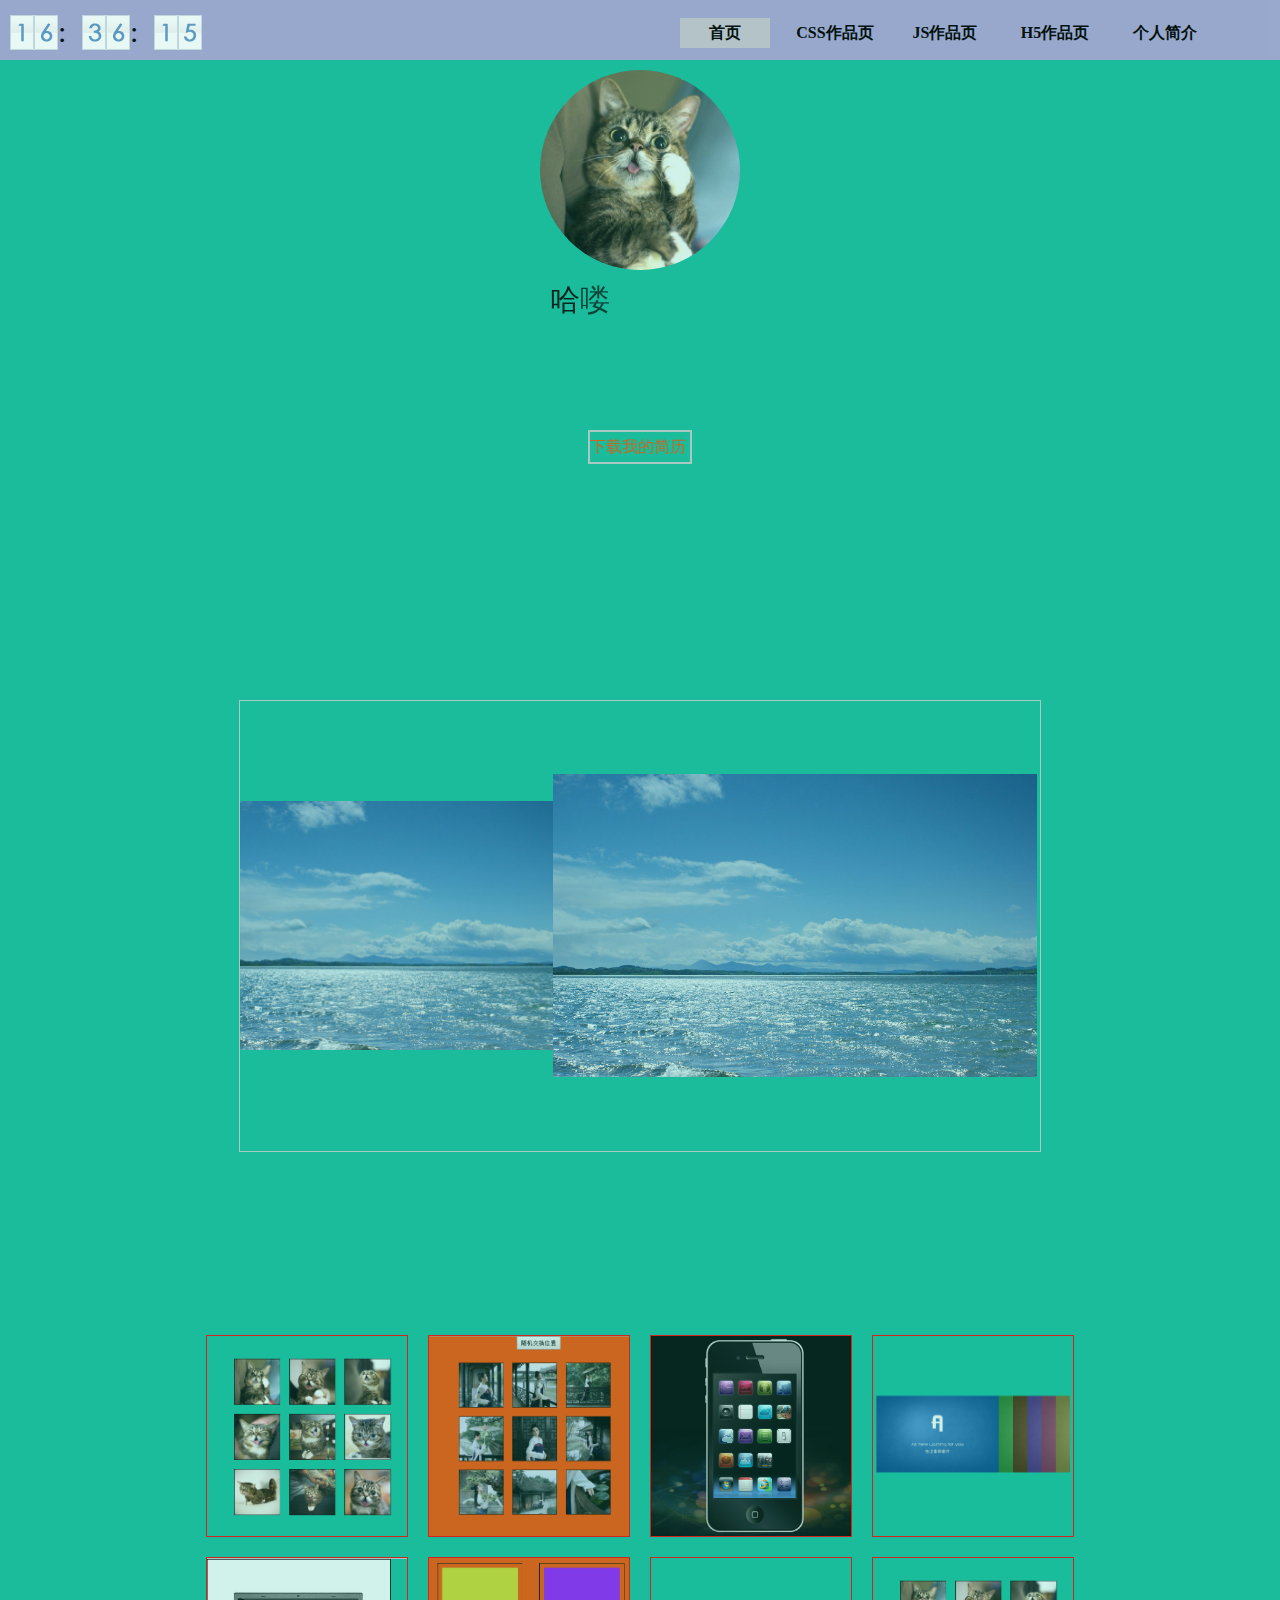
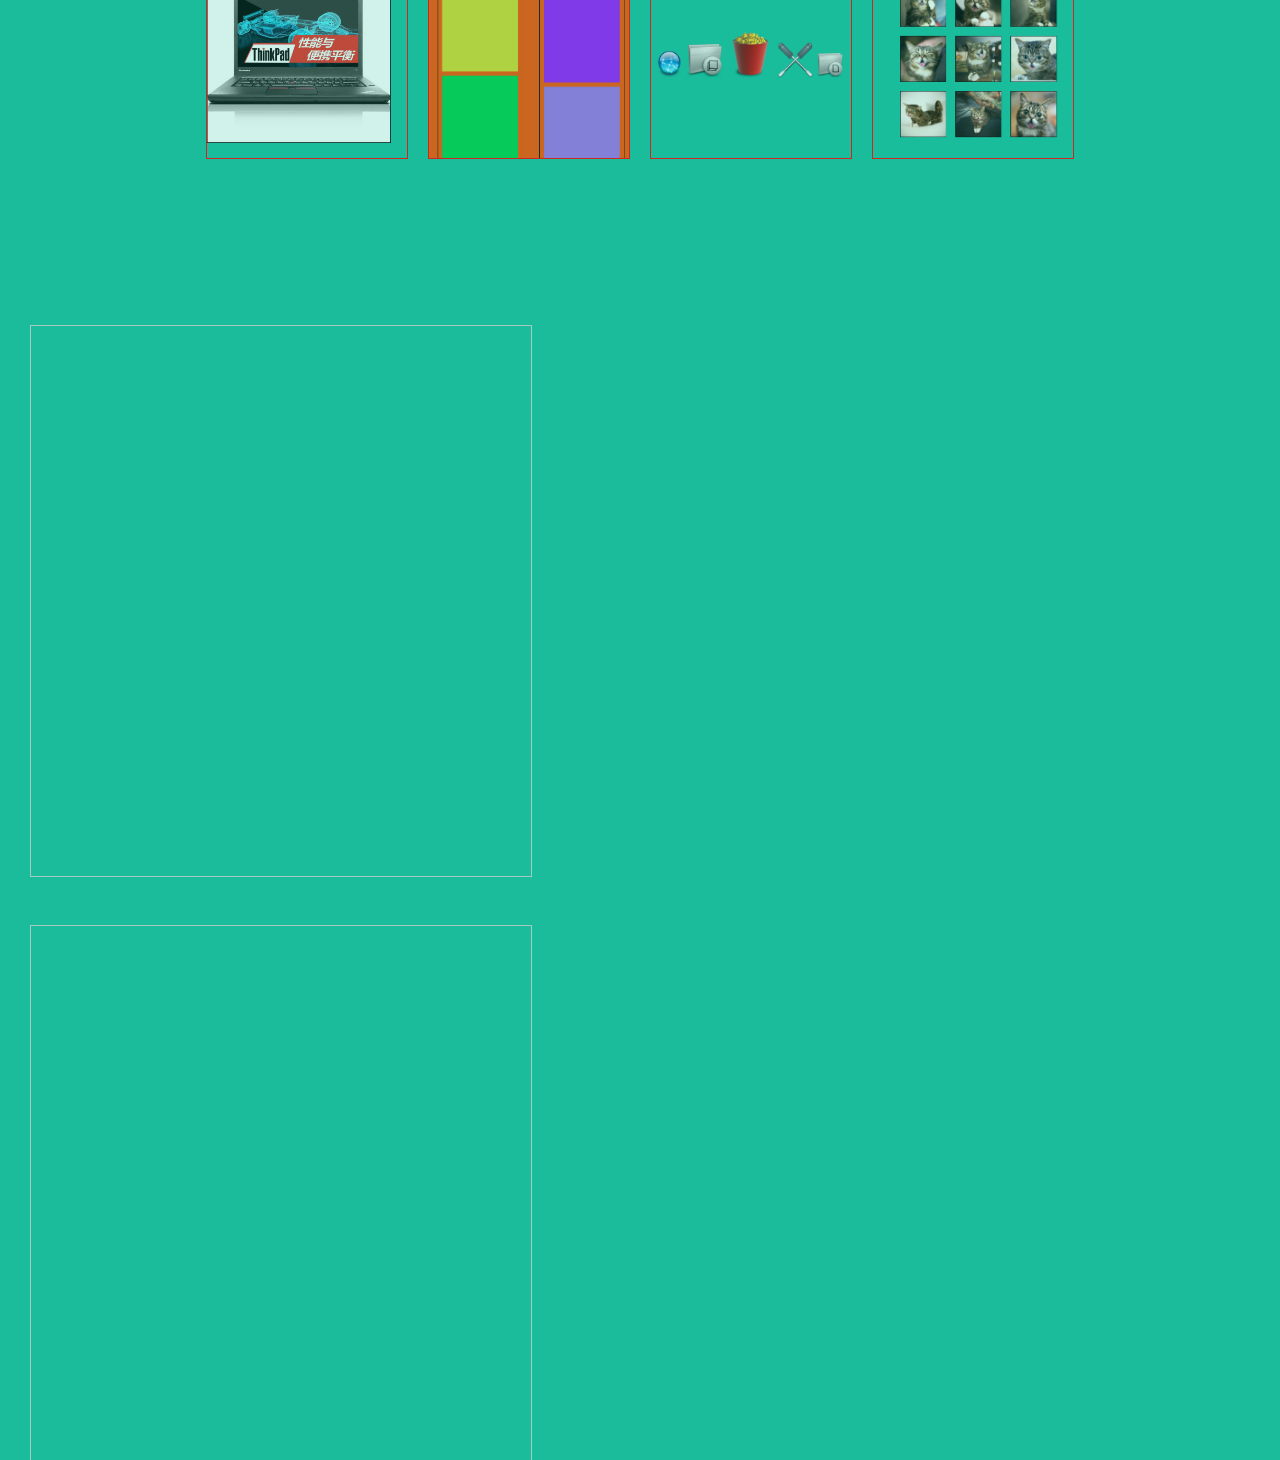
<file: index.html>
<!DOCTYPE html>
<html lang="en">
<head>
	<meta charset="UTF-8">
	<title>Document</title>
<link rel="stylesheet" href="css/base.css"/>
<link rel="stylesheet" href="css/index.css">
<script src="js/move.js"></script>
<script>
	window.onload=function(){
		//content运动
		var oBanner=document.getElementById('banner');
		var aBan_li=oBanner.getElementsByTagName('li');
		var oCon_text=document.getElementById('con_text');
		var aCon_li=oCon_text.getElementsByTagName('li');
		
		//吸顶条
		window.onscroll=function(){
			var scrollTop=document.documentElement.scrollTop||document.body.scrollTop;	
	        var oBanner=document.querySelector('#top_banner');

	        if(document.body.scrollTop>0){
	         	oBanner.style.position='fixed';
	         	oBanner.style.zIndex=999;
	         	oBanner.style.left=0;
	         	oBanner.style.top=0;
	        }else{
	        	oBanner.style.position='';
	        }
		};
        //banner运动部分
		var oBlock=aBan_li[aBan_li.length-1];
		var timer;

	         for(var i=0; i<aBan_li.length; i++){
	         	aBan_li[i].index=i;
	         	aBan_li[i].onclick=function(){
	         		clearInterval(timer);
					move(oCon_text,{top:-600*this.index},{duration:500});

	         		elastic(oBlock,this.offsetLeft);

	         	//滚轮滚动
	         	var scrollTop=document.documentElement.scrollTop||document.body.scrollTop;
	         	var _this=this;
	         	document.documentElement.scrollTop=document.body.scrollTop=document.body.scrollTop=80*this.index;
	    				
	         }
        };
        //banner运动部分
		//时钟
		function toDouble(n){
            return n<10?'0'+n:''+n;
        }
        var oClock=document.getElementById('clock');
        var aImg=oClock.getElementsByTagName('img');
        function clock(){
            var oDate=new Date();
            var str=toDouble(oDate.getHours())+toDouble(oDate.getMinutes())+toDouble(oDate.getSeconds());
            for(var i=0; i<aImg.length; i++){
                // aImg[i].style.top=-35*str.charAt(i)+'px';
                move(aImg[i], {top: -35*str.charAt(i)}, {easing: 'linear', duration: 500});
            }
        }
        clock();
        setInterval(clock, 1000);
        //时钟

        //JS
        	//JS-拉钩滑动效果
        	function getPos(obj){
        	    var l=0;
        	    var t=0;
        	    while(obj){
        	        l+=obj.offsetLeft;
        	        t+=obj.offsetTop;
        	        obj=obj.offsetParent;
        	    }
        	    return {left:l,top:t}
        	}
        	function hoverDir(obj, ev){
	            var scrollTop=document.documentElement.scrollTop || document.body.scrollTop;
	            var x=getPos(obj).left+obj.offsetWidth/2-ev.clientX;
	            var y=getPos(obj).top+obj.offsetHeight/2-ev.clientY-scrollTop;

	            return Math.round((Math.atan2(y, x)*180/Math.PI+180)/90)%4;
	        }
	        var ojs_block=document.getElementById('js_block');
	        var aJs_block_li=ojs_block.children;

	        for(var i=0; i<aJs_block_li.length; i++){
	            aJs_block_li[i].onmouseenter=function(ev){
	                var oEvent=ev || event;
	                var n=hoverDir(this, oEvent);
	                var oSpan=this.children[0];
	                switch(n){
	                    case 0:
	                        oSpan.style.left='200px';
	                        oSpan.style.top=0;
	                        break;
	                    case 1:
	                        oSpan.style.left=0;
	                        oSpan.style.top='200px';
	                        break;
	                    case 2:
	                        oSpan.style.left='-200px';
	                        oSpan.style.top=0;
	                        break;
	                    case 3:
	                        oSpan.style.left=0;
	                        oSpan.style.top='-200px';
	                        break;
	                }
	                move(oSpan, {left: 0, top: 0});
	            };
	            aJs_block_li[i].onmouseleave=function(ev){
	                var oEvent=ev || event;
	                var n=hoverDir(this, oEvent);

	                var oSpan=this.children[0];
	                switch(n){
	                    case 0:
	                        move(oSpan, {left: 200, top: 0});
	                        break;
	                    case 1:
	                        move(oSpan, {left: 0, top: 200});
	                        break;
	                    case 2:
	                        move(oSpan, {left: -200, top: 0});
	                        break;
	                    case 3:
	                        move(oSpan, {left: 0, top: -200});
	                        break;
	                }
	            };
	        }
        	//JS-拉钩滑动效果

        	//字体分步运动
        	var　oName=document.getElementById('name');
        	var oName_span=oName.getElementsByTagName('span');
        	var iNow=0;

        	//字体鼠标划入效果
        	oName.onmouseover=function(){
        		for(var i=0; i<oName_span.length; i++){
        			oName_span[i].style.color='#5115A2';
        		}
        	};
        	oName.onmouseout=function(){
        		for(var i=0; i<oName_span.length; i++){
        			oName_span[i].style.color='#fff';
        		}
        	};
        	var oResume_a=document.getElementById('resume_a');
        	oResume_a.onmouseover=function(){
        		for(var i=0; i<oName_span.length; i++){
        			oName_span[i].style.color='#F75000';
        		}
        	};
        	//字体鼠标划入效果

        	var timer;
        	timer=setInterval(function(){
        		move(oName_span[iNow],{opacity:1,font_Size:100},{duration:300});
        		iNow++;

        		if(iNow==oName_span.length){
        			clearInterval(timer);
        		}
        	},300);
        	//字体分步运动
        	/*//name字体放大
        	var oName3=document.getElementById('name3');
        	var oName3_span=oName3.getElementsByTagName('span');

        	oName3.onmouseenter=function(){
        		move(oName3,{})
        	}
        	//name字体放大*/

        	//css部分
        	var oCss_box=document.getElementById('css_box');
        	var oCss_ul=document.getElementById('css_ul');
        	var oCss_li=oCss_ul.getElementsByTagName('li');
        	var oCss_img=oCss_ul.getElementsByTagName('img');
        	for(var i=0; i<oCss_li.length; i++){
        		var oCss_span=document.createElement('span');
        		oCss_li[i].appendChild(oCss_span);
        	}
        	
        	oCss_ul.style.width=oCss_li[0].offsetWidth*oCss_li.length+'px';
        	var oBoxC=oCss_box.offsetWidth/2;

        	oCss_ul.onmousedown=function(ev){
        		var oEvent=ev||event;
        		var disX=oEvent.clientX-oCss_ul.offsetLeft;
        		document.onmousemove=function(ev){
        			var oEvent=ev||event;
        			var l=oEvent.clientX-disX;
           		    if(l>oBoxC-(1-0.5)*oCss_li[0].offsetWidth){
        				l=oBoxC-(1-0.5)*oCss_li[0].offsetWidth;
        			}
        			if(l<oBoxC-(oCss_li.length-0.5)*oCss_li[0].offsetWidth){
        				l=oBoxC-(oCss_li.length-0.5)*oCss_li[0].offsetWidth;
        			}
        			oCss_ul.style.left=l+'px';
        			setSize();
        		};
        		document.onmouseup=function(){
        			document.onmousemove=null;
        			document.onmouseup=null;
        		};
        		return false;
        	};
        	
	        oCss_ul.style.left=oCss_box-(2-0.5)*oCss_li[0].offsetWidth+'px';
        	function setSize(){
        		for(var i=0; i<oCss_li.length; i++){
        				var c=Math.abs(oBoxC-(oCss_li[i].offsetLeft+oCss_li[i].offsetWidth/2+oCss_ul.offsetLeft));
        				var scale=1-c/500; 
		
        				 oCss_img[i].style.width=scale*700+'px';
        				 oCss_img[i].style.marginLeft=-(scale*700-350)/2+'px';
        				 oCss_img[i].style.marginTop=-(scale*438-219)/2+'px';
        				 oCss_li[i].style.zIndex=scale*1000;

        				 oCss_li[i].innerHTML[1]=scale.toFixed(2);
        			}
        	}
        	setSize();

        //css部分
	};
</script>
</head>
<body>
	<div class="all">
		<div class="banner" id="top_banner">
			<ol class="clearfix fr" id="banner">
				<li><a href="javascript:;">首页</a></li>
				<li><a href="javascript:;">CSS作品页</a></li>
				<li><a href="javascript:;">JS作品页</a></li>
				<li><a href="javascript:;">H5作品页</a></li>
				<li><a href="javascript:;">个人简介</a></li>
				<li class="block" id="block"></li>
			</ol>
			<ul class="clock" id="clock">
		        <li><img src="images/num.png"></li>
		        <li><img src="images/num.png"></li>
		        <li>:</li>
		        <li><img src="images/num.png"></li>
		        <li><img src="images/num.png"></li>
		        <li>:</li>
		        <li><img src="images/num.png"></li>
		        <li><img src="images/num.png"></li>
		    </ul>
		</div>
		<div class="content">
			<ul class="text" id="con_text">
				<li class="bug">
					<div class="photo"></div>
					<div id="name">
						<div class="name">
							<span>哈</span>
							<span>喽</span>
							<span>大</span>
							<span>家</span>
							<span>好</span>
							<span>！</span>
						</div>
							<div class="name3" id="name3">
							<span>我</span>
							<span>是</span>
							<span>程</span>
							<span>士</span>
							<span>川</span>
						</div>
						<div class="name2">
							<span>欢</span>
							<span>迎</span>
							<span>来</span>
							<span>到</span>
							<span>我</span>
							<span>的</span>
							<span>代</span>
							<span>码</span>
							<span>世</span>
							<span>界</span>
						</div>
					</div>
					<div class="resume active" id="resume"><a href="javascript:;" id="resume_a">下载我的简历</a>
						<div class="resume_1" id="resume_1"></div>
					</div>
				</li>
				<li>
					<!--css-->
					<div class="css_box" id="css_box">	
						<ul class="css_ul" id="css_ul">
							<li><img src="images/abt-2.jpg"></li>
							<li><img src="images/abt-2.jpg"></li>
							<li><img src="images/abt-2.jpg"></li>
							<li><img src="images/abt-2.jpg"></li>
							<li><img src="images/abt-2.jpg"></li>
						</ul>
					</div>
				</li>
				<li>
					<!--js-->
					<ul class="js_block clearfix" id="js_block">
						<li class="one"><span>吞吐照片效果</span><a href="javascript/ttzp.html" target="_blank"></a></li>
						<li class="two"><span>照片墙效果</span><a href="javascript/zpq.html" target="_blank"></a></li>
						<li class="three"><span>手机滑动效果</span><a href="javascript//iphone.html" target="_blank"></a></li>
						<li class="four"><span>手风琴效果</span><a href="javascript/sfq.html" target="_blank"></a></li>
						<li class="five"><span>放大镜效果</span><a href="javascript/fangdajing.html" target="_blank"></a></li>
						<li class="six"><span>瀑布流效果</span><a href="javascript/pbl.html" target="_blank"></a></li>			
						<li class="seven"><span>苹果菜单效果</span><a href="javascript/pgcd.html" target="_blank"></a></li>
						<li class="eight"><span>手风琴效果</span><a href="http://www.baidu.com" target="_blank"></a></li>
					</ul>
				</li>
				<li>
					<div class="h5"></div>
				</li>
				<li>
					<div class="resume_block"></div>
				</li>
			</ul>
		</div>
	</div>
</body>
</html>
</file>
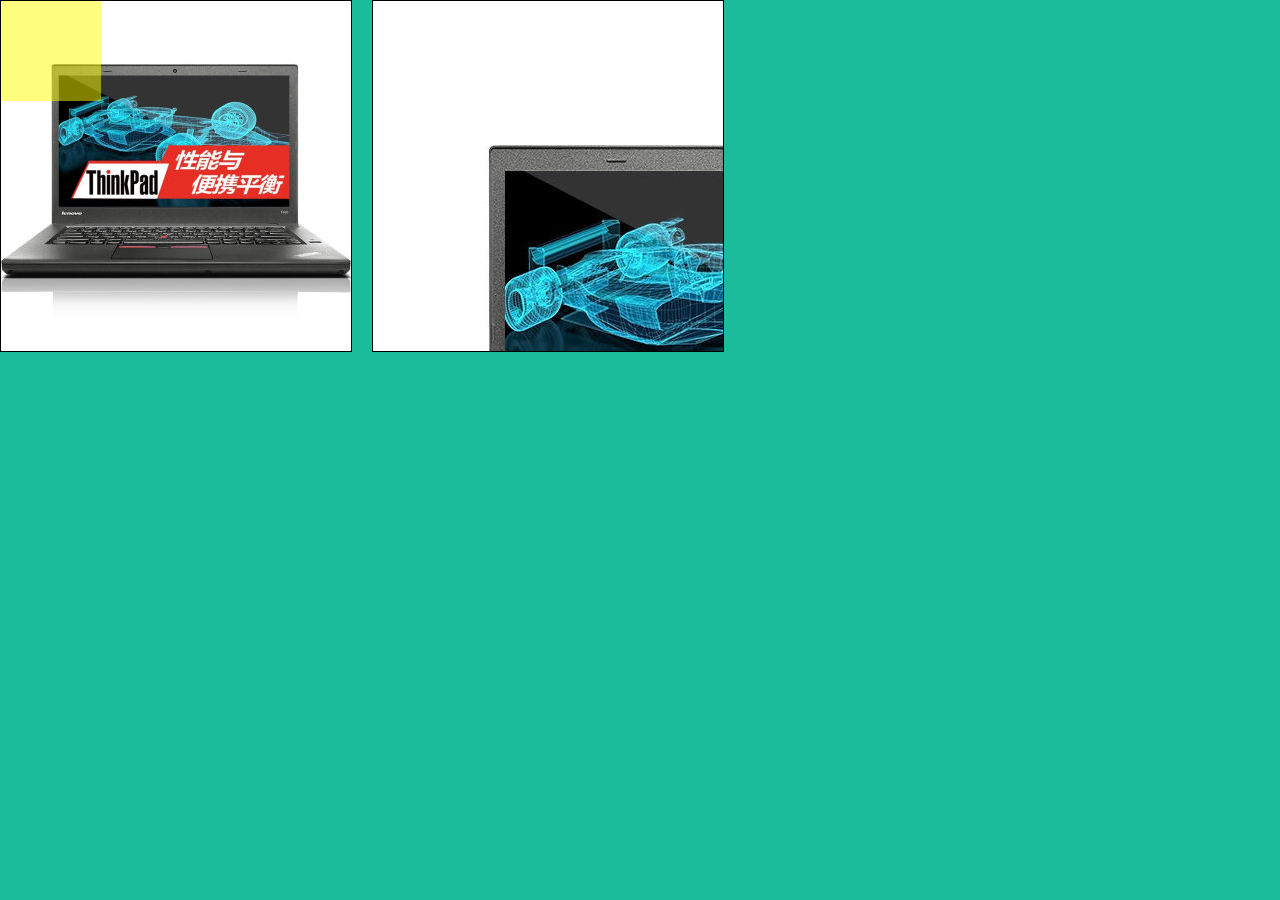
<file: javascript/fangdajing.html>
<!DOCTYPE html>
<html lang="en">
<head>
    <meta charset="UTF-8">
    <title>智能社--http://www.zhinengshe.com</title>
    <style>
        * {
            margin: 0;
            padding: 0;
            list-style: none;
        }
        body{background:#1abc9c;}
        div{
            width: 350px;
            height: 350px;
            border: 1px solid #000;
            float: left;
            position: relative;
        }
        #small span{
            width: 100px;
            height: 100px;
            background: yellow;
            position: absolute;
            left: 0;
            top: 0;
            opacity: 0.5;
            filter: alpha(opacity=50);
            display: none;
        }
        #big{
            overflow: hidden;
            margin-left: 20px;
            display: none;
        }
        #big img{
            position: absolute;
            left: 0;
            top: 0;
        }
    </style>
    <script>
        function getPos(obj){
            var l=0;
            var t=0;

            while(obj){
                l+=obj.offsetLeft;
                t+=obj.offsetTop;

                obj=obj.offsetParent;
            }
            return {left: l, top: t};
        }
        window.onload = function () {
            var oSmall=document.getElementById('small');
            var oBig=document.getElementById('big');
            var oSpan=oSmall.children[1];
            var oImg=oBig.children[0];
            // 移入
            oSmall.onmouseover=function(){
                oSpan.style.display='block';
                oBig.style.display='block';
            };
            // 移动
            oSmall.onmousemove=function(ev){
                var oEvent=ev || event;
                var scrollTop=document.documentElement.scrollTop || document.body.scrollTop;
                var scrollLeft=document.documentElement.scrollLeft || document.body.scrollLeft;
                var l=oEvent.clientX-oSpan.offsetWidth/2-getPos(oSmall).left+scrollLeft;
                var t=oEvent.clientY-oSpan.offsetHeight/2-getPos(oSmall).top+scrollTop;

                if(l<0){
                    l=0;
                }
                if(t<0){
                    t=0;
                }
                if(l>=oSmall.offsetWidth-oSpan.offsetWidth){
                    l=oSmall.offsetWidth-oSpan.offsetWidth;
                }
                if(t>=oSmall.offsetHeight-oSpan.offsetHeight){
                    t=oSmall.offsetHeight-oSpan.offsetHeight;
                }
                oSpan.style.left=l+'px';
                oSpan.style.top=t+'px';

                var l2=-l/(oSmall.offsetWidth-oSpan.offsetWidth)*(oImg.offsetWidth-oBig.offsetWidth);
                var t2=-t/(oSmall.offsetHeight-oSpan.offsetHeight)*(oImg.offsetHeight-oBig.offsetHeight);
                oImg.style.left=l2+'px';
                oImg.style.top=t2+'px';
            };
            // 移出
            oSmall.onmouseout=function(){
                oSpan.style.display='none';
                oBig.style.display='none';
            };
        };
    </script>
</head>
<body>
    <div id="small">
        <img src="images/fdj1.jpg">
        <span></span>
    </div>
    <div id="big">
        <img src="images/fdj2.jpg">
    </div>
</body>
</html>
</file>
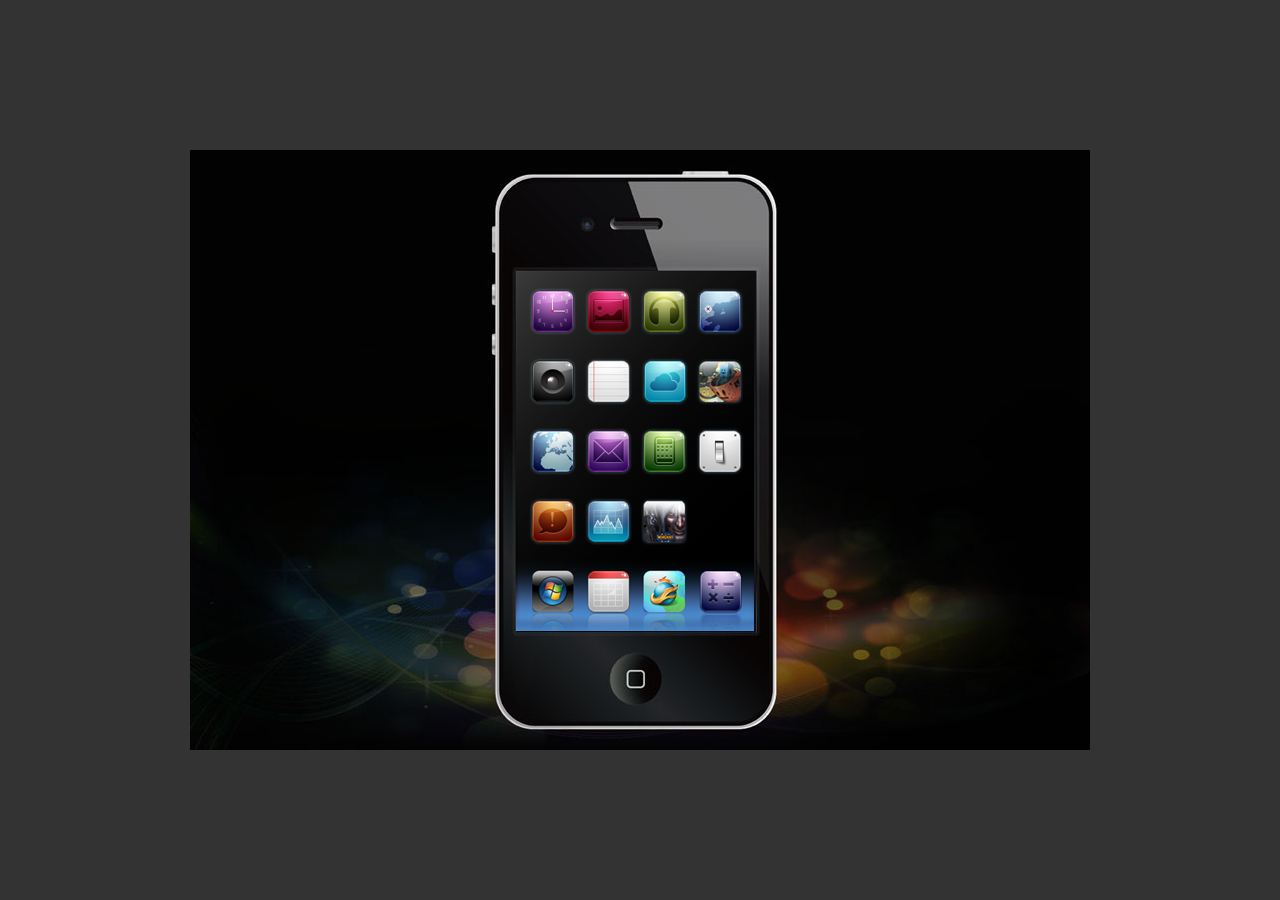
<file: javascript/iphone.html>
<!DOCTYPE html>
<head>
<meta http-equiv="Content-Type" content="text/html; charset=utf-8" />
<title></title>
<script src="move.js"></script>
<script>
	window.onload=function(){
		var oUl=document.getElementById('ul1');
		var aLi=oUl.children;

		var width=aLi[0].offsetWidth;

		var iNow=0;
		oUl.onmousedown=function(ev){
			clearInterval(oUl.timer);
			var oEvent=ev || event;
			var disX=oEvent.clientX-oUl.offsetLeft;
			var downX=oEvent.clientX;

			document.onmousemove=function(ev){
				var oEvent=ev || event;

				oUl.style.left=oEvent.clientX-disX+'px';
			};
			document.onmouseup=function(ev){
				var oEvent=ev || event;
				document.onmousemove=null;
				document.onmouseup=null;

				var upX=oEvent.clientX;
				if(Math.abs(upX-downX)>100){
					if(upX>downX){
						iNow--;
						iNow<0 && (iNow=0);
						move(oUl, {left: -width*iNow});
					}else{
						iNow++;
						iNow>aLi.length-1 && (iNow=aLi.length-1);
						move(oUl, {left: -width*iNow});
					}
				}else{
					move(oUl, {left: -width*iNow});
				}
			};
			return false;
		};
	};
</script>
<style>
	* { padding: 0; margin: 0; }
	li { list-style: none; }
	body { background: #333; }
	#iphone { width: 900px; height: 600px; background: url(images/bg.jpg); position: absolute; top: 50%; left: 50%; margin: -300px 0 0 -450px; }
	#wrap { width: 238px; height: 360px; position: absolute; top: 121px; left: 326px; overflow:hidden; }
	#iphone ul { width: 960px; height: 361px; cursor: pointer; position: absolute; top: 0px; left: 0px; }
	#iphone li { float: left; width:240px; height:360px; overflow:hidden; }
</style>
</head>

<body>
<div id="iphone">
	<div id="wrap">
		<ul id="ul1">
			<li style="background:url(images/pic1.png);" title="智能课堂"></li>
			<li style="background:url(images/pic2.png);" title="智能课堂"></li>
			<li style="background:url(images/pic3.png);" title="智能课堂"></li>
			<li style="background:url(images/pic4.png);" title="智能课堂"></li>
		</ul>
	</div>
</div>

</body>
</html>
</file>
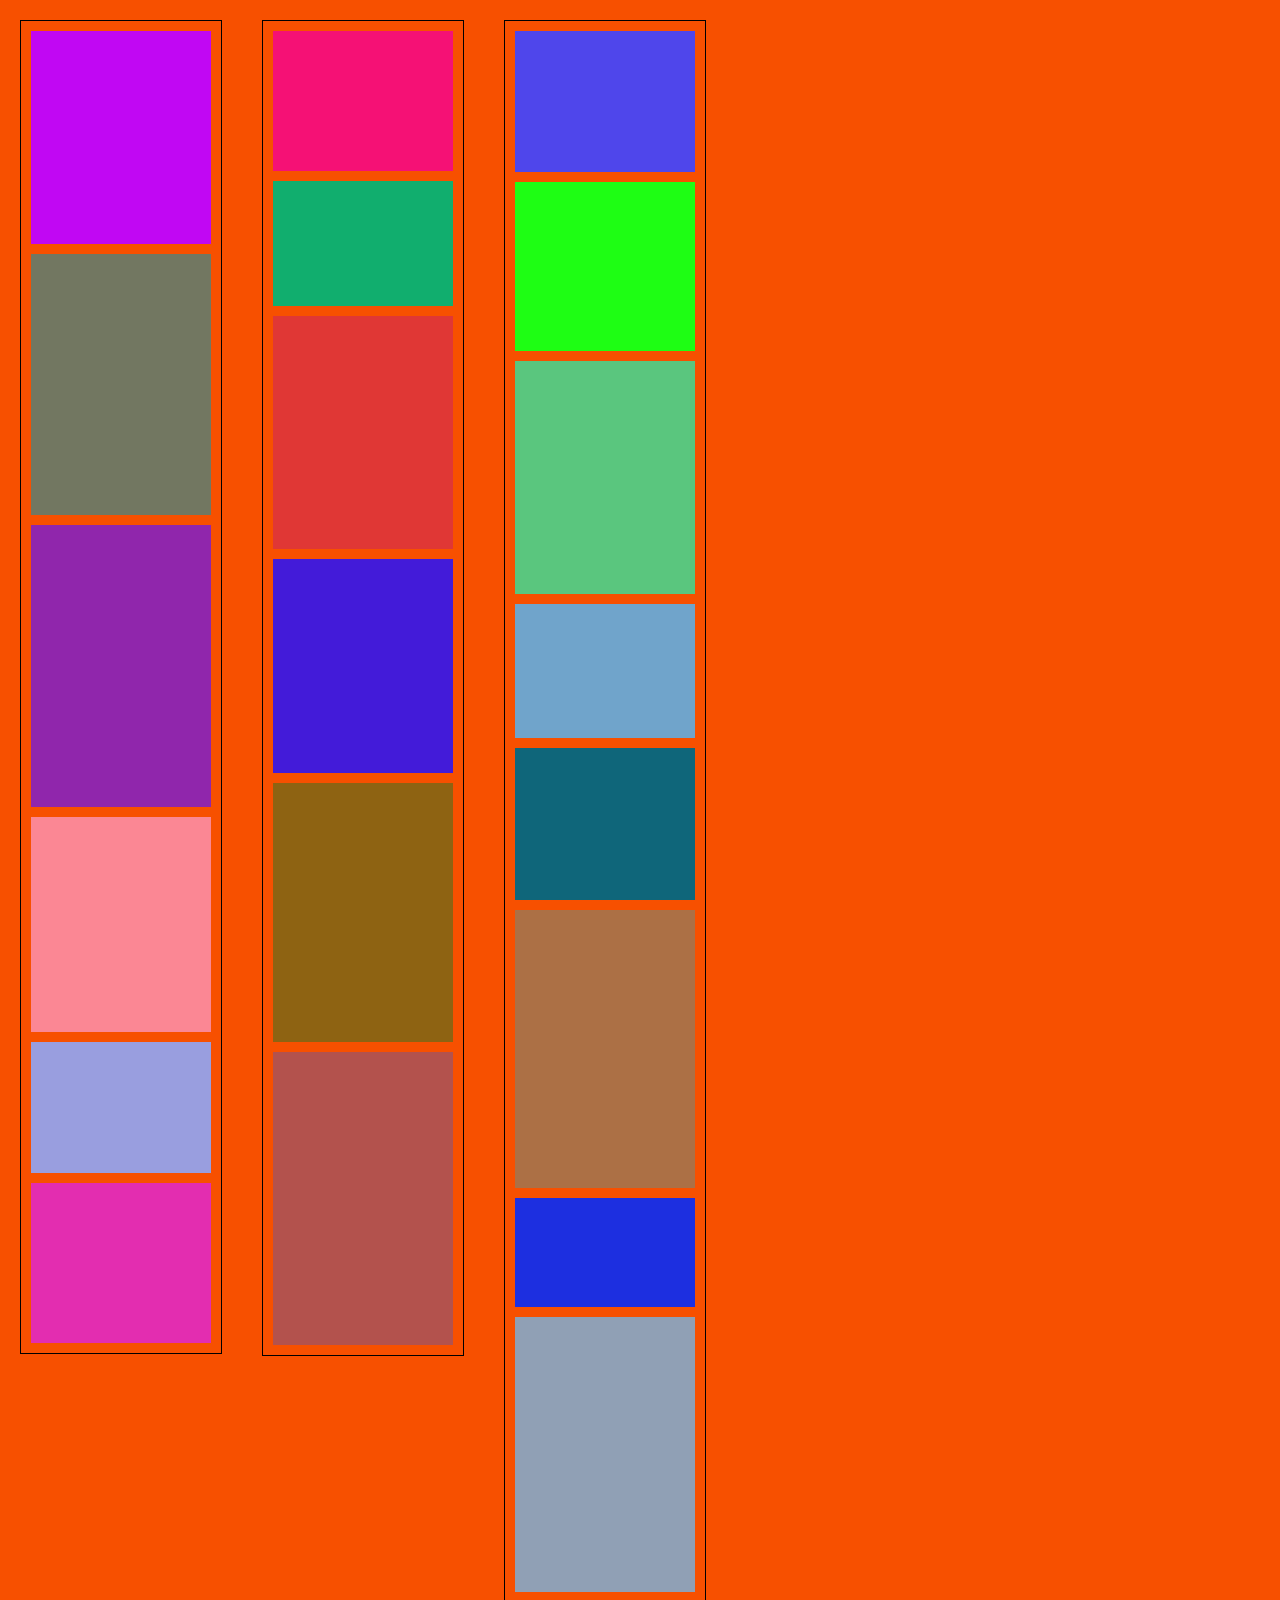
<file: javascript/pbl.html>
<!DOCTYPE html>
<html lang="en">
<head>
    <meta charset="UTF-8">
    <title>智能社--http://www.zhinengshe.com</title>
    <style>
        * {
            margin: 0;
            padding: 0;
            list-style: none;
        }
        body{background:#F75000;}
        ul{
            width: 200px;
            border: 1px solid #000;
            float: left;
            margin: 20px;
        }
        ul li{
            width: 180px;
            margin: 10px;
        }
    </style>
    <script>
        function rnd(n, m){
            return parseInt(Math.random()*(m-n))+n;
        }
        function createLi(){
            var oLi=document.createElement('li');
            oLi.style.height=rnd(100, 300)+'px';
            oLi.style.background='rgb('+rnd(1, 256)+','+rnd(1, 256)+','+rnd(1, 256)+')';
            return oLi;
        }
        window.onload=function () {
            var aUl=document.getElementsByTagName('ul');

            function create20(){
                for(var i=0; i<20; i++){
                    var oLi=createLi();

                    var arrUl=[];
                    for(var j=0; j<aUl.length; j++){
                        arrUl.push(aUl[j]);
                    }
                    arrUl.sort(function(n1,n2){
                        return n1.offsetHeight-n2.offsetHeight;
                    });
                    arrUl[0].appendChild(oLi);
                }
            }
            create20();
            window.onscroll=function(){
                var scrollTop=document.documentElement.scrollTop || document.body.scrollTop;
                var clientH=document.documentElement.clientHeight;
                var scrollBottom=scrollTop+clientH;

                if(scrollBottom>=document.body.scrollHeight-300){
                    create20();
                }
            };
        };
    </script>
</head>
<body>
<ul></ul>
<ul></ul>
<ul></ul>
</body>
</html>
</file>
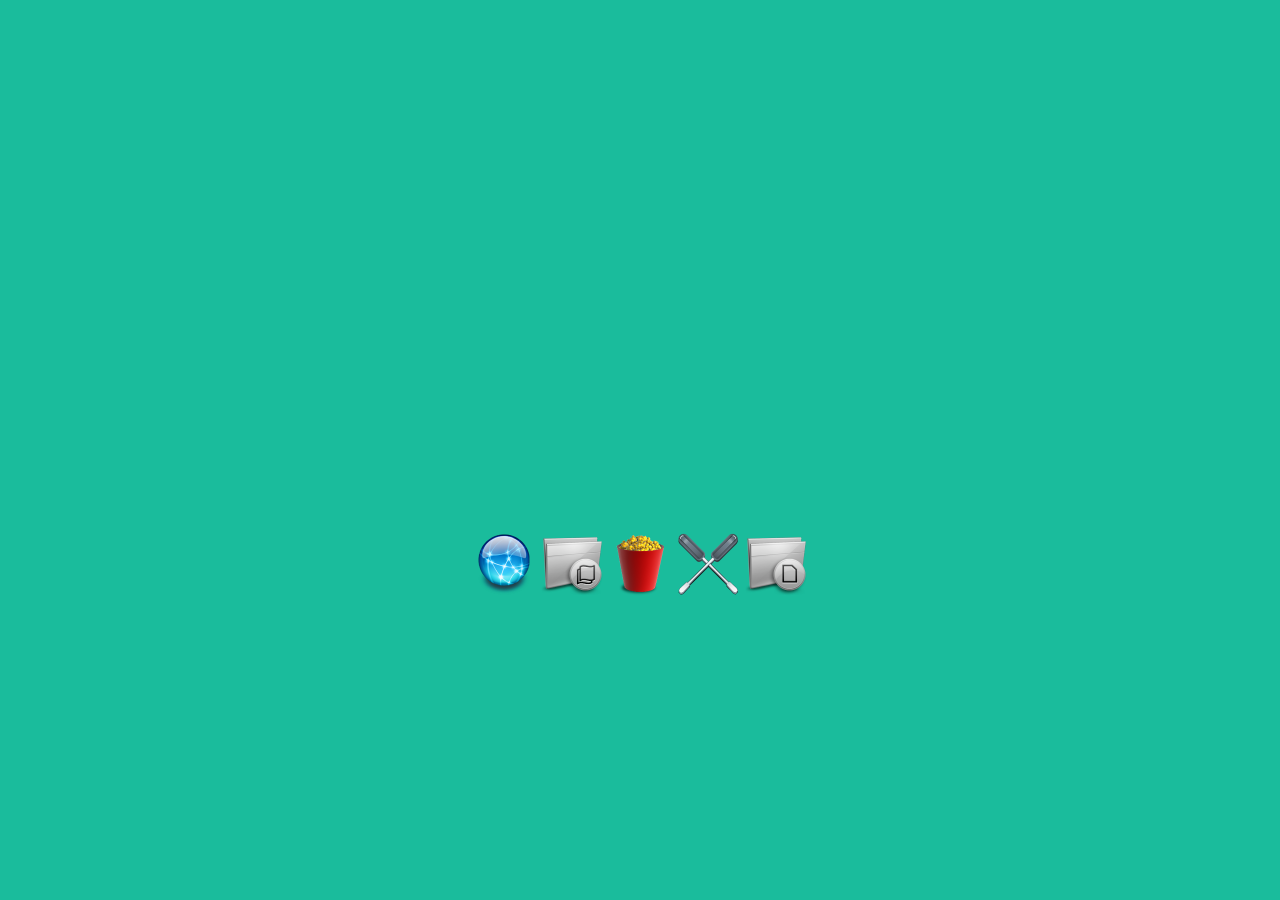
<file: javascript/pgcd.html>
<!DOCTYPE html>
<html lang="en">
<head>
    <meta charset="UTF-8">
    <title>智能社--http://www.zhinengshe.com</title>
    <style>
        * {
            margin: 0;
            padding: 0;
            list-style: none;
        }
        body{background:#1abc9c;}
        #box{
            position: absolute;
            left: 0;
            bottom: 300px;
            width: 100%;
            text-align: center;
        }
        #box img{
            width: 64px;
        }
    </style>
    <script>
        function getPos(obj){
            var l=0;
            var t=0;
            while(obj){
                l+=obj.offsetLeft;
                t+=obj.offsetTop;

                obj=obj.offsetParent;
            }
            return {left: l, top: t};
        }
        window.onload = function () {
            var oBox=document.getElementById('box');
            var aImg=oBox.children;
            var aInput=document.getElementsByTagName('input');

            document.onmousemove=function(ev){
                var oEvent=ev || event;

                for(var i=0; i<aImg.length; i++){
                    // left差
                    var a=getPos(aImg[i]).left+aImg[i].offsetWidth/2-oEvent.clientX;
                    // top差
                    var b=getPos(aImg[i]).top+aImg[i].offsetHeight/2-oEvent.clientY;
                    // 鼠标距离中心点的距离
                    var c=Math.sqrt(a*a+b*b);
                    // 比例   500：感应距离
                    var scale=1-c/500;
                    scale<0.5 && (scale=0.5);
                    aImg[i].style.width=128*scale+'px';
                }
            };
        };
    </script>
</head>
<body>
    <div id="box">
        <img src="images/pgcd1.png">
        <img src="images/pgcd2.png">
        <img src="images/pgcd3.png">
        <img src="images/pgcd4.png">
        <img src="images/pgcd5.png">
    </div>
</body>
</html>
</file>
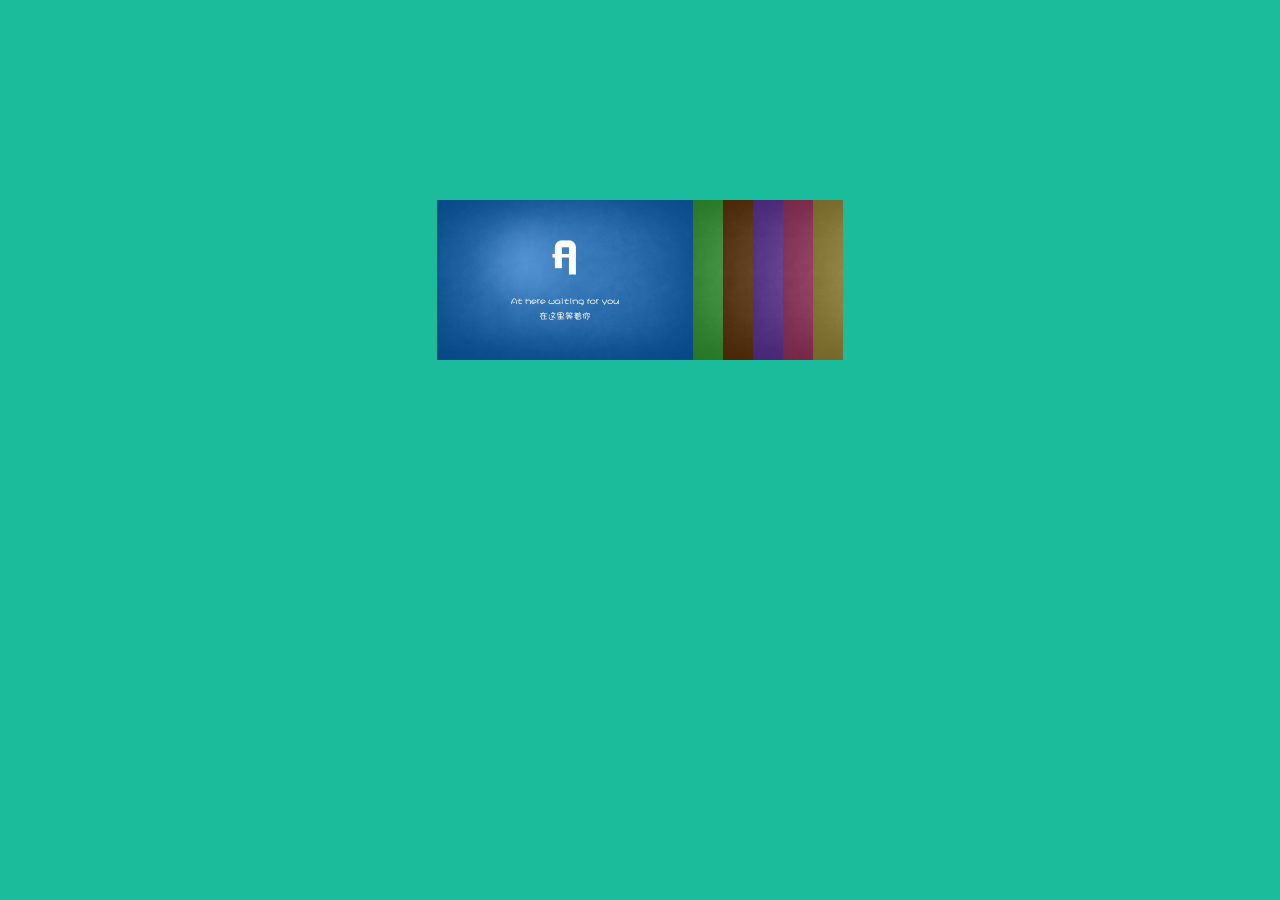
<file: javascript/sfq.html>
<!DOCTYPE html>
<html lang="en">
<head>
    <meta charset="UTF-8">
    <title>智能社--http://www.zhinengshe.com</title>
    <style>
        * {
            margin: 0;
            padding: 0;
            list-style: none;
        }
        body{background:#1abc9c;}
        #ul1{
            height: 160px;
            margin: 200px auto;
            position: relative;
            overflow: hidden;
        }
        #ul1 li{
            width: 256px;
            height: 160px;
            position: absolute;
            left: 0;
            top: 0;
        }
        #ul1 img{
            width: 256px;
            vertical-align: top;
        }
    </style>
    <script src="move.js"></script>
    <script>
        window.onload = function () {
            var oUl=document.getElementById('ul1');
            var aLi=oUl.children;

            // 布局
            var W=30;
            oUl.style.width=aLi[0].offsetWidth+(aLi.length-1)*W+'px';
            for(var i=1; i<aLi.length; i++){
                aLi[i].style.left=aLi[0].offsetWidth+(i-1)*W+'px';
            }

            for(var i=0; i<aLi.length; i++){
                aLi[i].index=i;
                aLi[i].onmouseenter=function(){
                    for(var i=1; i<aLi.length; i++){
                        if(i<=this.index){
                            move(aLi[i], {left: i*W},{opation:1000});
                        }else{
                            move(aLi[i], {left: aLi[0].offsetWidth+(i-1)*W},{opation:1000});
                        }
                    }
                };
            }
        };
    </script>
</head>
<body>
    <ul id="ul1">
        <li><img src="images/sfq1.jpg"></li>
        <li><img src="images/sfq2.jpg"></li>
        <li><img src="images/sfq3.jpg"></li>
        <li><img src="images/sfq4.jpg"></li>
        <li><img src="images/sfq5.jpg"></li>
        <li><img src="images/sfq6.jpg"></li>
    </ul>
</body>
</html>
</file>
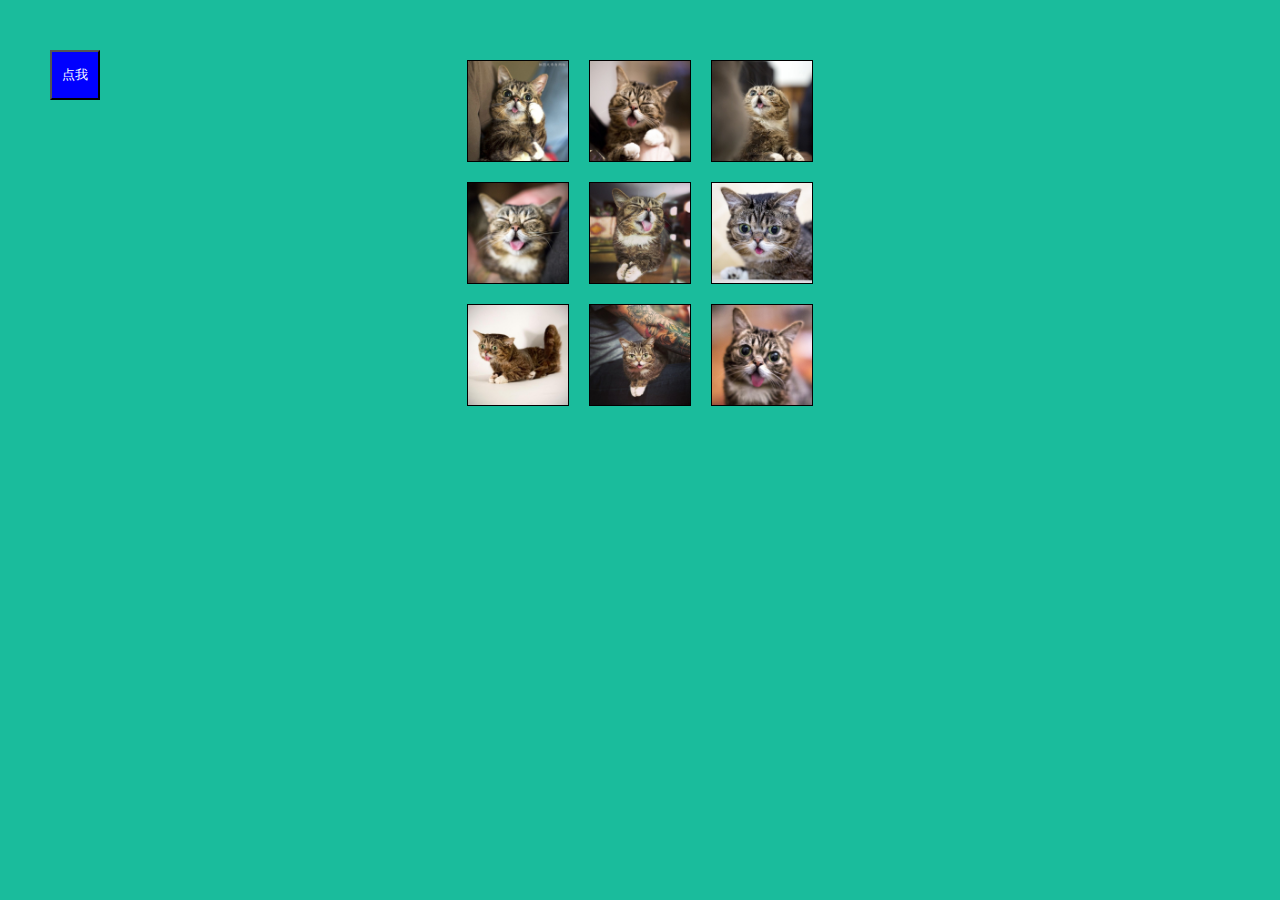
<file: javascript/ttzp.html>
<!DOCTYPE html>
<html lang="en">
<head>
    <meta charset="UTF-8">
    <title>智能社--http://www.zhinengshe.com</title>
    <style>
        * {
            margin: 0;
            padding: 0;
            list-style: none;
        }
        body{
            background:#1abc9c;
        }
        #ul1{
            width: 366px;
            margin: 50px auto;
        }
        #ul1 li{
            width: 100px;
            height: 100px;
            float: left;
            margin: 10px;
            border: 1px solid #000;
        }
        #ul1 li img{
            width: 100%;
        }
        #btn1{
            position: absolute;
            left: 50px;
            top: 50px;
            width:50px;
            height:50px;
            background:blue;
            color:#fff;
        }
    </style>
    <script src="move.js"></script>
    <script>
        window.onload = function () {
            var oBtn=document.getElementById('btn1');
            var oUl=document.getElementById('ul1');
            var aLi=oUl.children;

            // 布局转化
            var aPos=[];
            for(var i=0; i<aLi.length; i++){
                aPos[i]={
                    left: aLi[i].offsetLeft,
                    top: aLi[i].offsetTop
                };
            }
            for(var i=0; i<aLi.length; i++){
                aLi[i].style.position='absolute';
                aLi[i].style.left=aPos[i].left+'px';
                aLi[i].style.top=aPos[i].top+'px';
                aLi[i].style.margin=0;
            }

            var timer;
            var bFlag=false;
            oBtn.onclick=function(){
                if(bFlag)return;
                bFlag=true;
                var iNow=0;
                timer=setInterval(function(){
                    (function(index){
                        move(aLi[iNow], {left: 50, top: 50, width: 0, height: 0, opacity: 0},{complete: function(){
                            if(index==aLi.length-1){
                                iNow=index;
                                timer=setInterval(function(){
                                    move(aLi[iNow], {left: aPos[iNow].left, top: aPos[iNow].top, width: 100, height: 100, opacity: 1});
                                    iNow--;

                                    // 关闭定时器
                                    if(iNow==-1){
                                        clearInterval(timer);
                                        setTimeout(function(){
                                            bFlag=false;
                                        }, 500);
                                    }
                                }, 100);
                            }
                        }});
                    })(iNow);
                    iNow++;
                    // 关闭定时器
                    if(iNow==aLi.length){
                        clearInterval(timer);
                    }
                }, 100);

            };
        };
    </script>
</head>
<body>
    <input type="button" value="点我" id="btn1">
    <ul id="ul1">
        <li><img src="images/ttzp1.jpg"></li>
        <li><img src="images/ttzp2.jpg"></li>
        <li><img src="images/ttzp3.jpg"></li>
        <li><img src="images/ttzp4.jpg"></li>
        <li><img src="images/ttzp5.jpg"></li>
        <li><img src="images/ttzp6.jpg"></li>
        <li><img src="images/ttzp7.jpg"></li>
        <li><img src="images/ttzp8.jpg"></li>
        <li><img src="images/ttzp9.jpg"></li>
    </ul>
</body>
</html>
</file>
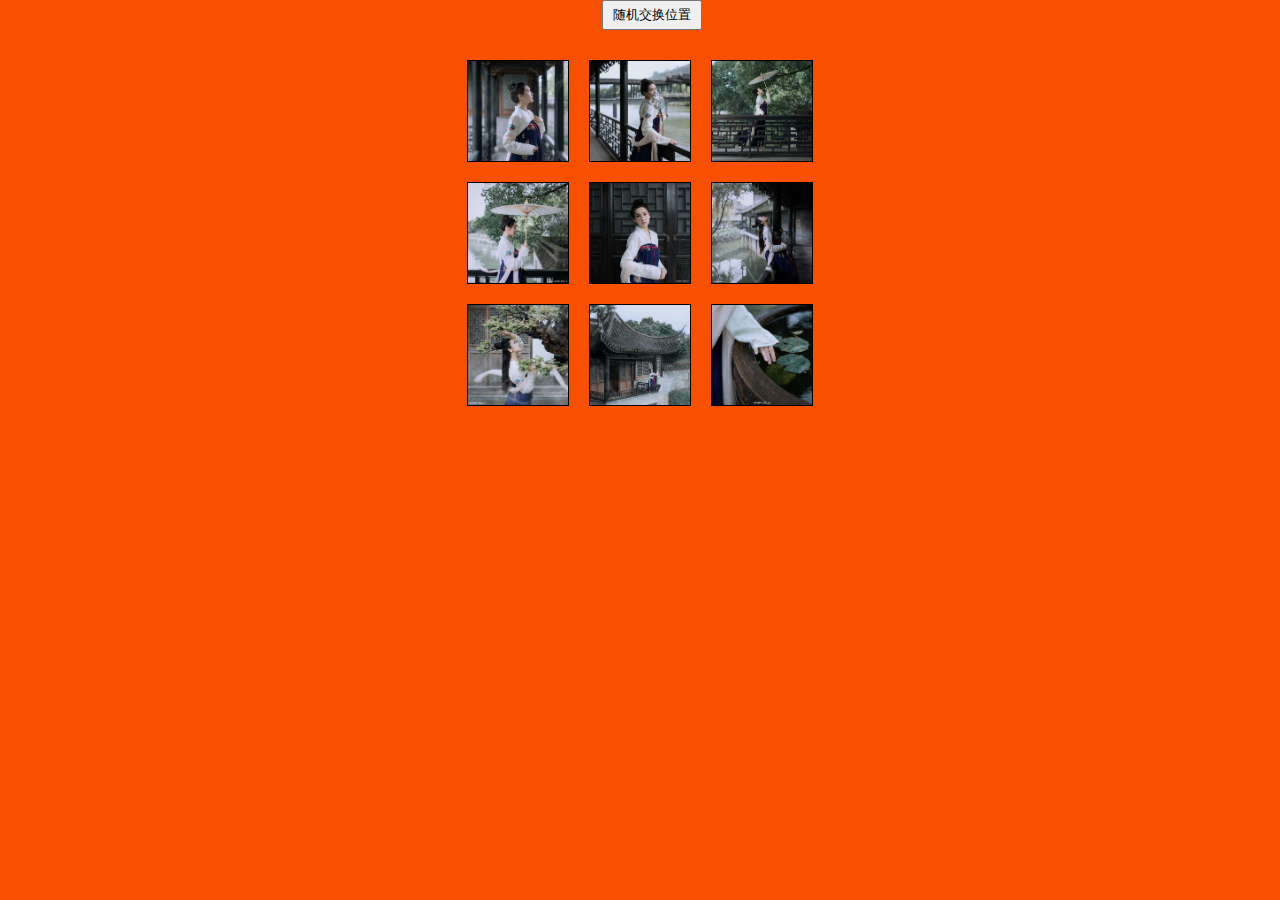
<file: javascript/zpq.html>
<!DOCTYPE html>
<html lang="en">
<head>
    <meta charset="UTF-8">
    <title>智能社--http://www.zhinengshe.com</title>
    <style>
        * {
            margin: 0;
            padding: 0;
            list-style: none;
        }
        body{background:#F75000;}
        #btn1{
            width:100px; 
            height:30px;
            position: absolute;
            left:47%;
            top:0;
        }
        #ul1{
            width: 366px;
            margin: 50px auto;
        }
        #ul1 li{
            width: 100px;
            height: 100px;
            float: left;
            margin: 10px;
            border: 1px solid #000;
        }
        #ul1 li.active{
            border: 3px dashed red;
        }
        #ul1 li img{
            width: 100%;
        }
    </style>
    <script src="move.js"></script>
    <script>
        window.onload = function () {
            var oUl=document.getElementById('ul1');
            var aLi=oUl.children;
            var oBtn=document.getElementById('btn1');

            // 随机换位置
            oBtn.onclick=function(){
                aPos.sort(function(){
                    return Math.random()-0.5;   // -0.5-0.5
                });
                for(var i=0; i<aLi.length; i++){
                    move(aLi[i], aPos[aLi[i].index]);
                }
            };

            // 布局转换
            var aPos=[];
            var zIndex=999;
            for(var i=0; i<aLi.length; i++){
                aPos[i]={
                    left: aLi[i].offsetLeft,
                    top: aLi[i].offsetTop
                };
            }
            for(var i=0; i<aLi.length; i++){
                aLi[i].style.position='absolute';
                aLi[i].style.left=aPos[i].left+'px';
                aLi[i].style.top=aPos[i].top+'px';
                aLi[i].style.margin=0;
            }
            // 拖拽
            for(var i=0; i<aLi.length; i++){
                drag(aLi[i]);
                // 添加索引
                aLi[i].index=i;
            }
            function drag(obj){
                obj.onmousedown=function(ev){
                    clearInterval(obj.timer);
                    obj.style.zIndex=zIndex++;
                    var oEvent=ev || event;
                    var disX=oEvent.clientX-obj.offsetLeft;
                    var disY=oEvent.clientY-obj.offsetTop;

                    document.onmousemove=function(ev){
                        var oEvent=ev || event;

                        obj.style.left=oEvent.clientX-disX+'px';
                        obj.style.top=oEvent.clientY-disY+'px';
                        // 清除class
                        for(var i=0; i<aLi.length; i++){
                            aLi[i].className='';
                        }
                        var oNear=findNearest(obj);

                        if(oNear){
                            oNear.className='active';
                        }
                    };
                    document.onmouseup=function(){
                        document.onmousemove=null;
                        document.onmouseup=null;

                        // 交换位置
                        var oNear=findNearest(obj);
                        if(oNear){
                            move(oNear, aPos[obj.index]);
                            move(obj, aPos[oNear.index]);

                            oNear.className='';
                            var tmp;
                            tmp=oNear.index;
                            oNear.index=obj.index;
                            obj.index=tmp;
                        }else{
                            move(obj, aPos[obj.index]);
                        }
                    };
                    return false;
                };
            }
            // 碰撞检测
            function collTest(obj, obj2){
                var l1=obj.offsetLeft;
                var r1=obj.offsetWidth+l1;
                var t1=obj.offsetTop;
                var b1=obj.offsetHeight+t1;

                var l2=obj2.offsetLeft;
                var r2=obj2.offsetWidth+l2;
                var t2=obj2.offsetTop;
                var b2=obj2.offsetHeight+t2;
                if(r1<l2 || b1<t2 || l1>r2 || t1>b2){
                    return false;
                }else{
                    return true;
                }
            }
            // 求两个物体的距离
            function getDis(obj, obj2){
                var l1=obj.offsetLeft+obj.offsetWidth/2;
                var l2=obj2.offsetLeft+obj2.offsetWidth/2;

                var t1=obj.offsetTop+obj.offsetHeight/2;
                var t2=obj2.offsetTop+obj2.offsetHeight/2;

                var a=l1-l2;
                var b=t1-t2;

                return Math.sqrt(a*a+b*b);
            }
            // 找离我最近的人
            function findNearest(obj){
                var iMin=9999999;
                var iMinIndex=-1;
                for(var i=0; i<aLi.length; i++){
                    if(obj==aLi[i])continue;
                    if(collTest(obj, aLi[i])){
                        var dis=getDis(obj, aLi[i]);

                        if(dis<iMin){
                            iMin=dis;
                            iMinIndex=i;
                        }
                    }
                }
                if(iMinIndex==-1){
                    return null;
                }else{
                    return aLi[iMinIndex];
                }
            }
        };
    </script>
</head>
<body>
    <input type="button" value="随机交换位置" id="btn1">
    <ul id="ul1">
        <li><img src="images/zpq1.jpg"></li>
        <li><img src="images/zpq2.jpg"></li>
        <li><img src="images/zpq3.jpg"></li>
        <li><img src="images/zpq4.jpg"></li>
        <li><img src="images/zpq5.jpg"></li>
        <li><img src="images/zpq6.jpg"></li>
        <li><img src="images/zpq7.jpg"></li>
        <li><img src="images/zpq8.jpg"></li>
        <li><img src="images/zpq9.jpg"></li>
    </ul>
</body>
</html>
</file>
<file: css/base.css>
*{margin:0; padding:0;font-size:12px;}
	h1,h2,h3,h4,h5,h6{font-weight:normal;}
	a{text-decoration:none; color:#666;}
	a img{border:0;}
	ul,ol,dl,dt,dd{margin:0; padding:0;}
	li{list-style:none;}
	i,em{font-style:normal;}
	b,strong{font-weight:normal;}
	
	.fl{float:left;}
	.fr{float:right;}
	.clearfix:after{display:block; content:''; clear:both;}
	.clearfix{zoom:1;}
	img{vertical-align:top;}
</file>
<file: css/index.css>
.all{
  width:100%;
  height:100%; 
  background:#1abc9c;
  font-family: 'Microsoft Yahei';
}
/*banner*/
.all .banner{
  width:100%; height:60px; 
  overflow: hidden;
  background:#A6A6D2;
  opacity: 0.9;
}
.banner ol{
  width:600px; 
  height:60px;
  position: relative;
}
.banner ol li{
  width:90px; 
  height:30px;
  float:left; 
  margin-right:20px;  
  text-align:center; 
  line-height:30px; 
  margin-top:18px;
}
.banner ol li.active{
	color:#666;
}
.banner ol li a{
  font-size:16px;
  font-weight:bold;
  color:#000;
}
/*时钟*/
.banner .clock{
	width: 200px;
	margin-top:15px;
	margin-left:10px;
}
.banner .clock li{
	float: left;
	font-size: 30px;
	width: 24px;
	height: 35px;
	overflow: hidden;
	position: relative;
}
.banner .clock img{
	position: absolute;
	left: 0;
    top: 0;
}
.banner .block{
	width:90px;
	height:30px;
	background:#ccc;
	opacity: 0.8;
	position: absolute;
	left:0;
	top:0;
	z-index: -9;
}
/*时钟*/
/*banner*/
/*content*/
.all .content{
  width:100%; 
  height:3000px;  
  opacity: 0.8; 
  position: relative;
  overflow: hidden;
}
.content .text{
  position: absolute; 
  left:0; 
  top:0; 
  width:100%;
  height:3000px;
}
.content ul .bug{
  width:100%; 
  height:600px; 
  overflow: hidden;
}
/*content*/
/*text*/
.text{
  position: absolute;
  left:0; 
  top:0;
}
/*照片*/
.text li{
	perspective:800px;
}
.text li .photo{
	width:200px;
	height:200px;
	border-radius:50%;
	text-align:center;
	margin:10px auto;
	background:url(../images/pho.jpg);
	background-size:cover;
	transition:1s all ease;
}
.text li .photo:hover{
	-webkit-transform:scale(1.1) rotateY(360deg) ;
	-ms-transform:scale(1.1) rotateY(360deg) ;
	-moz-transform:scale(1.1) rotateY(360deg) ;
}
.text .bug{
	overflow: hidden;
}
/*照片*/
/*name*/
.text .name{
	width:180px;
	height:30px;
	margin:0 auto;
	text-align: center;
	margin-bottom:10px;
	-moz-text-shadow:-5px -10px 50px;
}
.text .name2{
	width:300px;
	height:30px;
	margin:0 auto;
	text-align: center;
	text-shadow:-5px -10px 50px;
}
.text .name span{
	width:30px;
	height:30px;
	font-size:30px;
	float:left;
	opacity:0;
}
.text .name2 span{
	width:30px;
	height:30px;
	font-size:30px;
	float:left;
	opacity:0;
	text-shadow:-5px -10px 50px;
}
.text .name3{
	width:180px;
	height:30px;
	margin:0 auto;
	margin-bottom:10px;
	text-shadow:-5px -10px 50px;
}
.text .name3 span{
	width:30px;
	height:30px;
	font-size:30px;
	float:left;
	opacity:0;
}
/*name*/
/*简历*/
.text .resume{
	width:100px;
	height:30px;
	border:2px solid #999;
	line-height: 30px;
	margin:0 auto;
	margin-top:40px;
	position: relative;
}
.text .resume.active{
	border:2px solid #ccc;
}
.text .resume_1{
	width:0;
	border-top:2px solid #ccc;
	position: absolute;
	left:-201px;
	top:-2px;
}
.text .resume a{
	font-size:16px;
	color:#F75000;
}
/*简历*/
.text li{
	width:100%;
	height:600px;
}
/*css_box*/
.text .css_box{
	width:800px;
	height:450px;
	border:1px solid #ccc;
	margin:40px auto;
	position: relative;
	overflow: hidden;
	position: relative;
}
.text .css_ul{
	width:100%;
	position: absolute;
	left:0;
	top:50%;
	margin-top:-110px;
}
.text .css_ul li{
	width:350px;
	height:219px;
	float:left;
	padding:0 10px;
	position: relative;
}
.text .css_ul li span{
	width:100%;
	height:100%;
	position: absolute;
	left:0;
	top:0;
}
.text .css_ul li img{
	width:100%;
}
/*css_box*/
/*JS—block*/
.text li .js_block{
	width:888px;
	margin:25px auto;
	z-index: 999;
}
.text li .js_block li{
	width:200px;
	height:200px;
	border:1px solid red;
	margin:10px;
	float:left;
	position: relative;
	overflow: hidden;
	font-size:20px;
	text-align:center;
	line-height:200px;
}
.text li .js_block li.one{
	background:url(../images/tu.png);
	background-size:cover;
}
.text li .js_block li.two{
	background:url(../images/zpq.png);
	background-size:cover;
}
.text li .js_block li.three{
	background:url(../images/iphone.png);
	background-size:cover;
}
.text li .js_block li.four{
	background:url(../images/sfq.png) no-repeat;
	background-size:100%;
}
.text li .js_block li.five{
	background:url(../images/fdj.png);
	background-size:cover;
}
.text li .js_block li.six{
	background:url(../images/pul.png);
	background-size:cover;
}
.text li .js_block li.seven{
	background:url(../images/max.png);
	background-size:cover;
}
.text li .js_block li.eight{
	background:url(../images/tu.png);
	background-size:cover;
}
.text li .js_block li span{
	width:200px;
	height:200px;
	background:#F75000;
	position: absolute;
	left:200px;
	top:0;
	font-size:30px;
	color:#fff;
	text-align: center;
	line-height: 200px;
}
.text li .js_block li a{
	display: block;
	width:200px;
	height:200px;
	position: absolute;
	left:0;
	top:0;
}
/*JS—block*/
/*h5*/
.text li .h5{
	width:500px;
	height:550px;
	border:1px solid #ccc;
	margin-left:30px;
}
/*h5*/
/*个人简历*/
.text li .resume_block{
	width:500px;
	height:550px;
	border:1px solid #ccc;
	margin-left:30px;
}
/*个人简历*/
/*text*/
</file>
